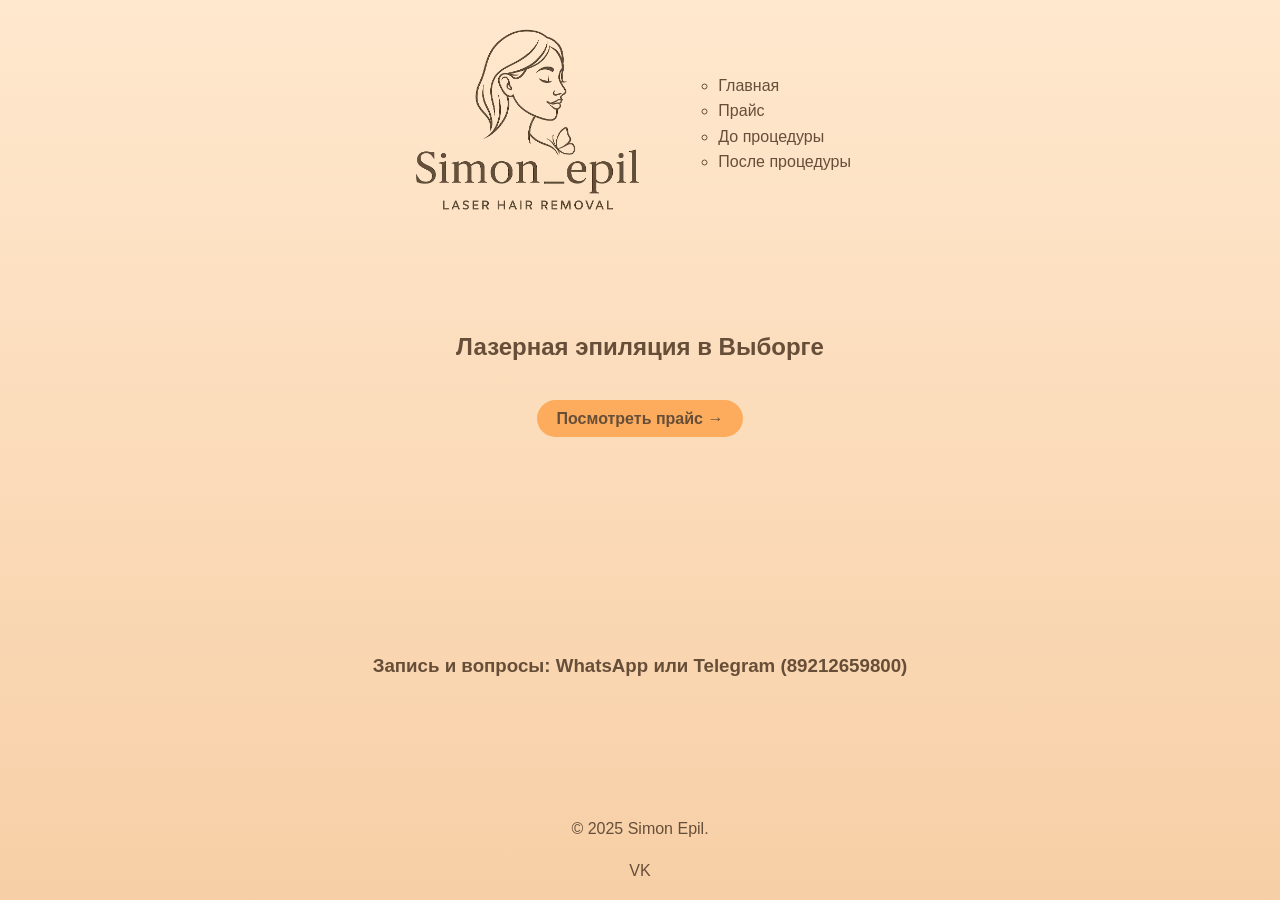
<file: index.html>
<!DOCTYPE html>
<html lang="ru">

<head>
    <meta charset="UTF-8" />
    <meta name="viewport" content="width=device-width, initial-scale=1.0" />
    <title>Simon Epil | Лазерная эпиляция в Выборге</title>
    <link rel="stylesheet" href="./style/style.css" />
    <link rel="icon" href="assets/logo.ico" type="image/x-icon" />
</head>

<body>
    <header>
        <div id="logo" class="header_block"><img class="logo_img" src="assets/logo.png" alt="лого"></div>
        <nav id="nav" class="header_block">
            <ul>
                <li><a href="index.html">Главная</a></li>
                <li><a href="price.html">Прайс</a></li>
                <li><a href="before.html">До процедуры</a></li>
                <li><a href="after.html">После процедуры</a></li>
            </ul>
        </nav>
    </header>

    <main>
        <section id="hero">
            <h1 id="hero_header">Лазерная эпиляция в Выборге</h1>
            <a href="price.html" class="btn">Посмотреть прайс →</a>
        </section>

        <section id="cta">
            <h3>Запись и вопросы: WhatsApp или Telegram (89212659800)</h3>
        </section>
    </main>

    <footer id="footer_main">
        <div class="container">
            <p>&copy; 2025 Simon Epil.</p>
            <!-- <ul class="social_links"> -->
            <a href="https://vk.com/id305430186" target="_blank">VK</a>
            <!-- <li><a href="#">Instagram target="_blank"</a></li> -->
            <!-- <li><a href="#">Telegram target="_blank"</a></li> -->
            <!-- </ul> -->
        </div>
    </footer>
</body>

</html>
</file>
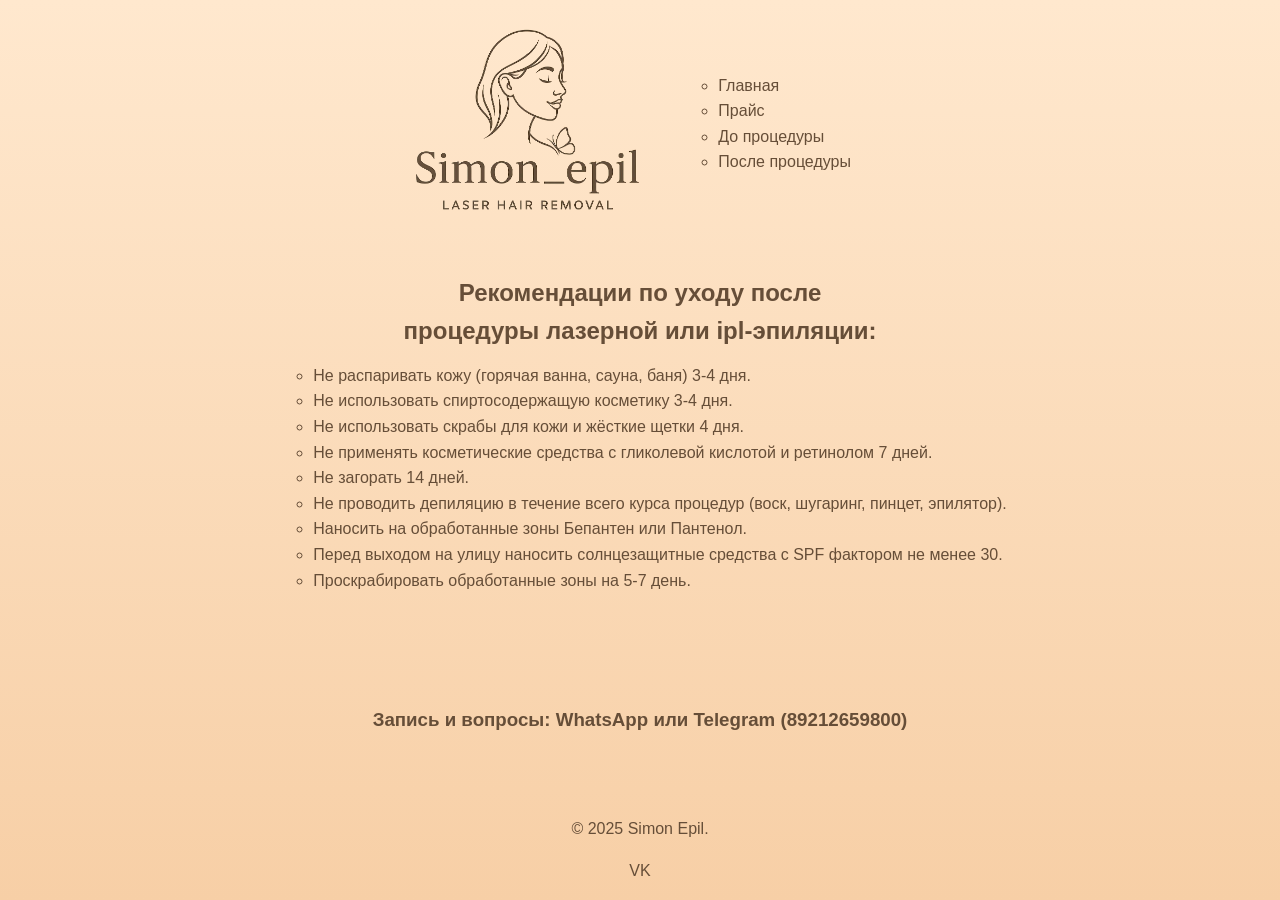
<file: after.html>
<!DOCTYPE html>
<html lang="ru">

<head>
    <meta charset="UTF-8" />
    <meta name="viewport" content="width=device-width, initial-scale=1.0" />
    <title>Что делать после процедуры? | Simon Epil</title>
    <link rel="stylesheet" href="./style/style.css" />
    <link rel="icon" href="assets/logo.ico" type="image/x-icon" />
</head>

<body>
    <header>
        <div id="logo" class="header_block"><img class="logo_img" src="assets/logo.png" alt="лого"></div>
        <nav id="nav" class="header_block">
            <ul>
                <li><a href="index.html">Главная</a></li>
                <li><a href="price.html">Прайс</a></li>
                <li><a href="before.html">До процедуры</a></li>
                <li><a href="after.html">После процедуры</a></li>
            </ul>
        </nav>
    </header>

    <main>
        <section id="after">
            <h1 class="section_header">Рекомендации по уходу после<br>процедуры лазерной или ipl-эпиляции:</h1>

            <ul class="checklist">
                <li> Не распаривать кожу (горячая ванна, сауна, баня) 3-4 дня.</li>
                <li> Не использовать спиртосодержащую косметику 3-4 дня.</li>
                <li> Не использовать скрабы для кожи и жёсткие щетки 4 дня.</li>
                <li> Не применять косметические средства с гликолевой кислотой и ретинолом 7 дней.</li>
                <li> Не загорать 14 дней.</li>
                <li> Не проводить депиляцию в течение всего курса процедур (воск, шугаринг, пинцет, эпилятор).</li>
                <li> Наносить на обработанные зоны Бепантен или Пантенол.</li>
                <li> Перед выходом на улицу наносить солнцезащитные средства с SPF фактором не менее 30.</li>
                <li> Проскрабировать обработанные зоны на 5-7 день.</li>
            </ul>
        </section>

        <section id="cta">
            <h3>Запись и вопросы: WhatsApp или Telegram (89212659800)</h3>
        </section>
    </main>

    <footer>
        <div class="container">
            <p>&copy; 2025 Simon Epil.</p>
            <!-- <ul class="social_links"> -->
            <a href="https://vk.com/id305430186" target="_blank">VK</a>
            <!-- <li><a href="#">Instagram target="_blank"</a></li> -->
            <!-- <li><a href="#">Telegram target="_blank"</a></li> -->
            <!-- </ul> -->
        </div>
    </footer>
</body>

</html>
</file>
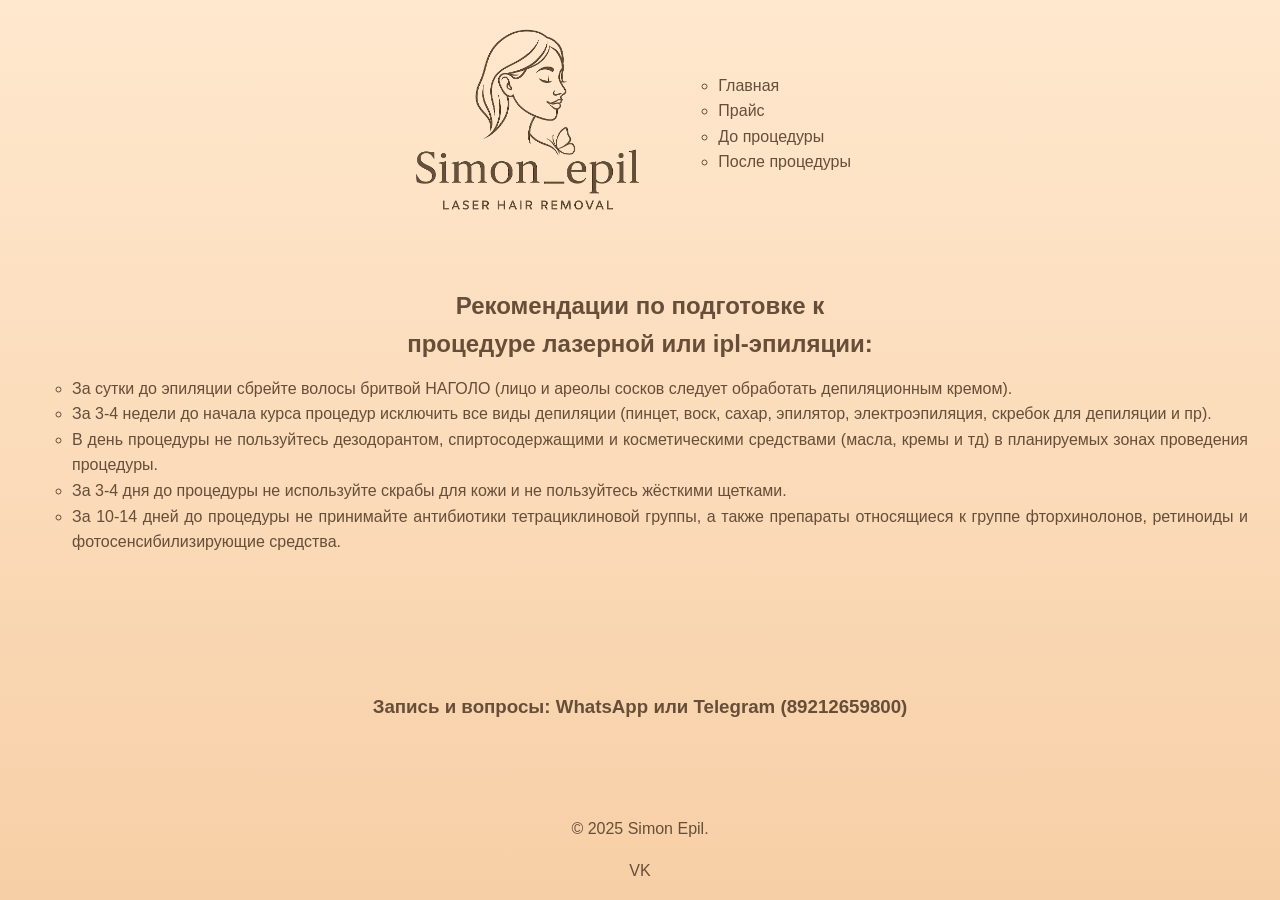
<file: before.html>
<!DOCTYPE html>
<html lang="ru">

<head>
    <meta charset="UTF-8" />
    <meta name="viewport" content="width=device-width, initial-scale=1.0" />
    <title>Что делать до процедуры? | Simon Epil</title>
    <link rel="stylesheet" href="./style/style.css" />
    <link rel="icon" href="assets/logo.ico" type="image/x-icon" />
</head>

<body>
    <header>
        <div id="logo" class="header_block"><img class="logo_img" src="assets/logo.png" alt="лого"></div>
        <nav id="nav" class="header_block">
            <ul>
                <li><a href="index.html">Главная</a></li>
                <li><a href="price.html">Прайс</a></li>
                <li><a href="before.html">До процедуры</a></li>
                <li><a href="after.html">После процедуры</a></li>
            </ul>
        </nav>
    </header>

    <main>
        <section id="before">
            <h1 class="section_header">Рекомендации по подготовке к <br>процедуре лазерной или ipl-эпиляции:</h1>

            <ul class="checklist">
                <li> За сутки до эпиляции сбрейте волосы бритвой НАГОЛО (лицо и ареолы сосков следует обработать депиляционным кремом).</li>
                <li> За 3-4 недели до начала курса процедур исключить все виды депиляции (пинцет, воск, сахар, эпилятор, электроэпиляция, скребок для депиляции и пр).</li>
                <li> В день процедуры не пользуйтесь дезодорантом, спиртосодержащими и косметическими средствами (масла, кремы и тд) в планируемых зонах проведения процедуры.</li>
                <li> За 3-4 дня до процедуры не используйте скрабы для кожи и не пользуйтесь жёсткими щетками.</li>
                <li> За 10-14 дней до процедуры не принимайте антибиотики тетрациклиновой группы, а также препараты относящиеся к группе фторхинолонов, ретиноиды и фотосенсибилизирующие средства.</li>
            </ul>
        </section>

        <section id="cta">
            <h3>Запись и вопросы: WhatsApp или Telegram (89212659800)</h3>
        </section>
    </main>

    <footer>
        <div class="container">
            <p>&copy; 2025 Simon Epil.</p>
            <!-- <ul class="social_links"> -->
            <a href="https://vk.com/id305430186" target="_blank">VK</a>
            <!-- <li><a href="#">Instagram target="_blank"</a></li> -->
            <!-- <li><a href="#">Telegram target="_blank"</a></li> -->
            <!-- </ul> -->
        </div>
    </footer>
</body>

</html>
</file>
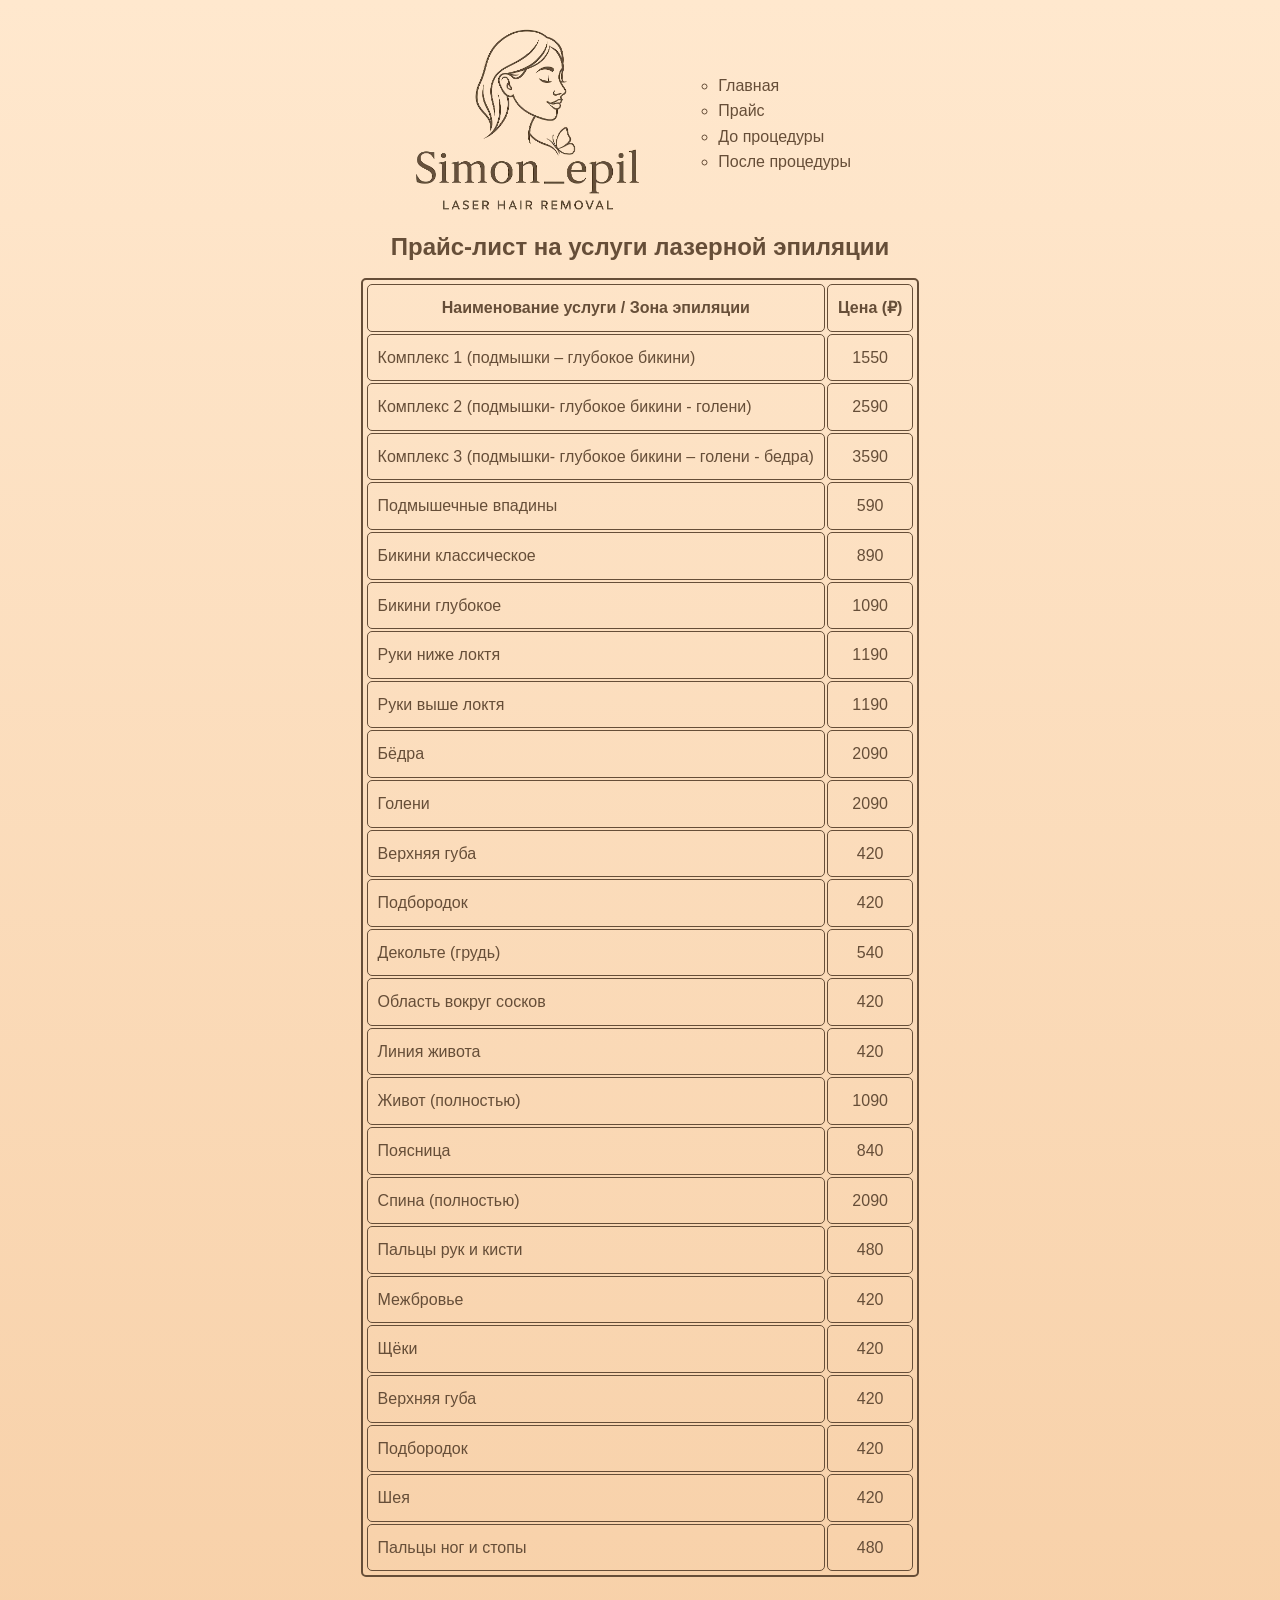
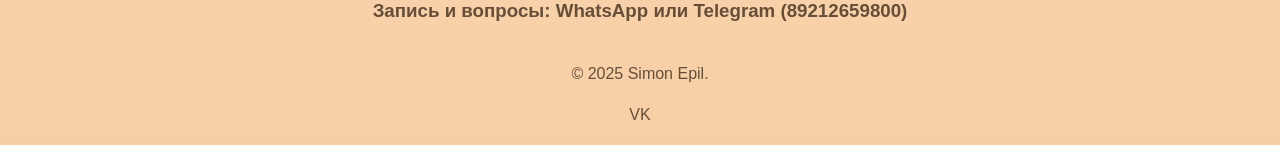
<file: price.html>
<!DOCTYPE html>
<html lang="ru">

<head>
    <meta charset="UTF-8" />
    <meta name="viewport" content="width=device-width, initial-scale=1.0" />
    <title>Прайс-лист Simon Epil</title>
    <link rel="stylesheet" href="./style/style.css" />
    <link rel="icon" href="assets/logo.ico" type="image/x-icon" />
</head>

<body>
    <header>
        <div id="logo" class="header_block"><img class="logo_img" src="assets/logo.png" alt="лого"></div>
        <nav id="nav" class="header_block">
            <ul>
                <li><a href="index.html">Главная</a></li>
                <li><a href="price.html">Прайс</a></li>
                <li><a href="before.html">До процедуры</a></li>
                <li><a href="after.html">После процедуры</a></li>
            </ul>
        </nav>
    </header>

    <main>
        <section id="price">
            <h1>Прайс-лист на услуги лазерной эпиляции</h1>

            <table>
                <thead>
                    <tr>
                        <th>Наименование услуги / Зона эпиляции</th>
                        <th>Цена (₽)</th>
                    </tr>
                </thead>
                <tbody>
                    <tr>
                        <td class="left_col">Комплекс 1 (подмышки – глубокое бикини)</td>
                        <td>1550</td>
                    </tr>
                    <tr>
                        <td class="left_col">Комплекс 2 (подмышки- глубокое бикини - голени)</td>
                        <td>2590</td>
                    </tr>
                    <tr>
                        <td class="left_col">Комплекс 3 (подмышки- глубокое бикини – голени - бедра)</td>
                        <td>3590</td>
                    </tr>
                    <tr>
                        <td class="left_col">Подмышечные впадины</td>
                        <td>590</td>
                    </tr>
                    <tr>
                        <td class="left_col">Бикини классическое</td>
                        <td>890</td>
                    </tr>
                    <tr>
                        <td class="left_col">Бикини глубокое</td>
                        <td>1090</td>
                    </tr>
                    <tr>
                        <td class="left_col">Руки ниже локтя</td>
                        <td>1190</td>
                    </tr>
                    <tr>
                        <td class="left_col">Руки выше локтя</td>
                        <td>1190</td>
                    </tr>
                    <tr>
                        <td class="left_col">Бёдра</td>
                        <td>2090</td>
                    </tr>
                    <tr>
                        <td class="left_col">Голени</td>
                        <td>2090</td>
                    </tr>
                    <tr>
                        <td class="left_col">Верхняя губа</td>
                        <td>420</td>
                    </tr>
                    <tr>
                        <td class="left_col">Подбородок</td>
                        <td>420</td>
                    </tr>
                    <tr>
                        <td class="left_col">Декольте (грудь)</td>
                        <td>540</td>
                    </tr>
                    <tr>
                        <td class="left_col">Область вокруг сосков</td>
                        <td>420</td>
                    </tr>
                    <tr>
                        <td class="left_col">Линия живота</td>
                        <td>420</td>
                    </tr>
                    <tr>
                        <td class="left_col">Живот (полностью)</td>
                        <td>1090</td>
                    </tr>
                    <tr>
                        <td class="left_col">Поясница</td>
                        <td>840</td>
                    </tr>
                    <tr>
                        <td class="left_col">Спина (полностью)</td>
                        <td>2090</td>
                    </tr>
                    <tr>
                        <td class="left_col">Пальцы рук и кисти</td>
                        <td>480</td>
                    </tr>
                    <tr>
                        <td class="left_col">Межбровье</td>
                        <td>420</td>
                    </tr>
                    <tr>
                        <td class="left_col">Щёки</td>
                        <td>420</td>
                    </tr>
                    <tr>
                        <td class="left_col">Верхняя губа</td>
                        <td>420</td>
                    </tr>
                    <tr>
                        <td class="left_col">Подбородок</td>
                        <td>420</td>
                    </tr>
                    <tr>
                        <td class="left_col">Шея</td>
                        <td>420</td>
                    </tr>
                    <tr>
                        <td class="left_col">Пальцы ног и стопы</td>
                        <td>480</td>
                    </tr>
                </tbody>
            </table>
        </section>

        <section id="cta">
            <h3>Запись и вопросы: WhatsApp или Telegram (89212659800)</h3>
        </section>
    </main>

    <footer>
        <div class="container">
            <p>&copy; 2025 Simon Epil.</p>
            <!-- <ul class="social_links"> -->
            <a href="https://vk.com/id305430186" target="_blank">VK</a>
            <!-- <li><a href="#">Instagram target="_blank"</a></li> -->
            <!-- <li><a href="#">Telegram target="_blank"</a></li> -->
            <!-- </ul> -->
        </div>
    </footer>
</body>

</html>
</file>
<file: style/style.css>
body {
    min-height: 100vh;
    margin: auto;
    display: flex;
    flex-direction: column;
    background: linear-gradient(0deg, #f7cfa6 0%, #ffe8ce 100%);
    font-family: 'Segoe UI', Tahoma, Geneva, Verdana, sans-serif;
    line-height: 1.6;
    color: #664e38;
    text-align: center;
}

/* Шапка */
header {
    display: flex;
    margin: auto 1em;
    /* расстояние между элементами */
    gap: 2rem;
    /* выравнивание по вертикали */
    align-items: center;
}

.header_block {
    /* каждый элемент растягивается на равную ширину */
    flex: auto;
    margin-top: 20px;
    /* border: 1px solid blue; */
}

/* Стиль по умолчанию — для больших экранов (десктоп) */
.logo_img {
    flex: auto;
    height: 200px;
    /* фиксированная высота */
    width: auto;
    /* сохраняет пропорции */
    /* display: block; */
    /* border: 1px solid blue; */
}

/* Адаптация для мобильных устройств (до 768px ширины экрана) */
@media (max-width: 400px) {
    .logo_img {
        max-width: 100%;
        height: auto;
        display: block;
    }
}

#logo {
    text-align: right;
}

#nav {
    text-align: left;
    margin-right: 20px;
}

/* Основа */
main {
    display: grid;
    justify-content: center;
    flex: auto;
    align-items: center;
    margin: auto 1em;
    /* border: 1px solid blue; */
}

/* Главная страница */
#hero_header {
    margin-bottom: 40px;
    /* border: 1px solid blue; */
}

.btn {
    padding: 10px 20px;
    background-color: #fd9e3fc3;
    border-radius: 30px;
    font-weight: 600;
}

/* Таблица (страница с прайсом) */
table {
    margin: auto 1em;
    border: 2px solid #664e38;
    border-radius: 5px;
    padding: 2px;
}

td,
th {
    border: 1px solid #664e38;
    border-radius: 5px;
    padding: 10px;
}

.left_col {
    text-align: left;
}

/* Страницы с рекомендациями */
.checklist {
    margin: auto 1em;
    text-align: justify;
    /* border: 1px solid blue; */
}

/* Подвал */
footer {
    margin: auto 1em;
    height: 100px;
    /* border: 1px solid blue; */
}

/*Общее*/

h1 {
    margin: auto 1.5em 0.5em 1.5em;
}

a {
    text-decoration: none;
    color: #664e38;
}

li {
    list-style: circle;
}
</file>
